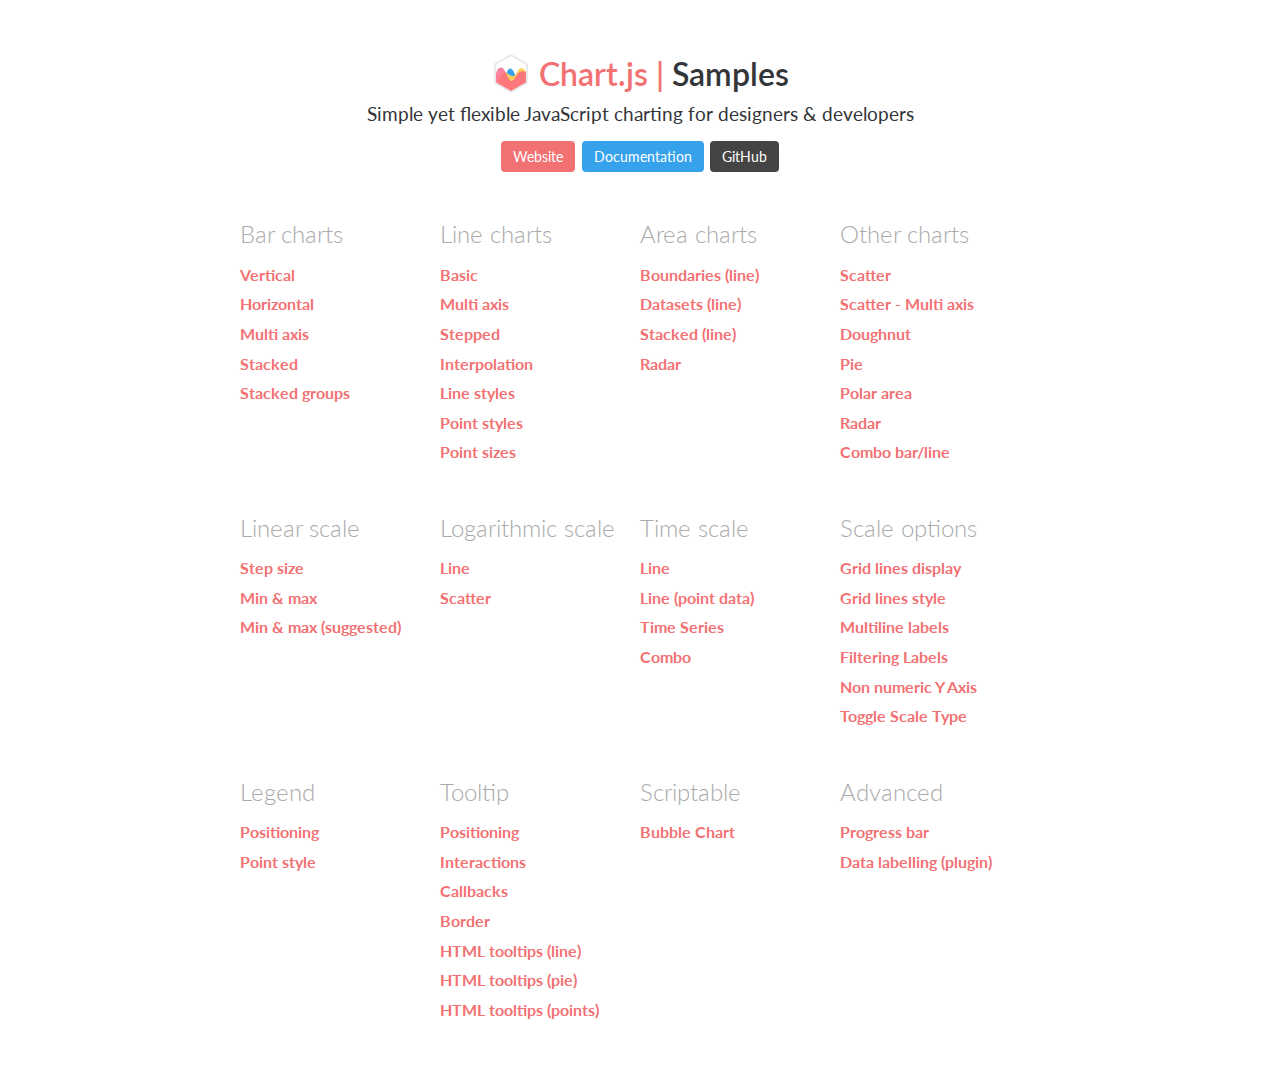
<file: sufee-admin-dashboard-master/vendors/chart.js/samples/index.html>
<!DOCTYPE html>
<html lang="en-US">
<head>
	<meta charset="utf-8">
	<meta http-equiv="X-UA-Compatible" content="IE=Edge">
	<meta name="viewport" content="width=device-width, initial-scale=1">
	<link rel="stylesheet" type="text/css" href="style.css">
	<link rel="icon" href="favicon.ico">
	<script src="samples.js"></script>
	<script src="utils.js"></script>
	<title>Chart.js samples</title>
</head>
<body>
	<div class="content">
		<div class="header">
			<div class="chartjs-title">Samples</div>
			<div class="chartjs-caption">Simple yet flexible JavaScript charting for designers &amp; developers</div>
			<div class="chartjs-links">
				<a class="btn btn-chartjs" href="http://www.chartjs.org">Website</a>
				<a class="btn btn-docs" href="http://www.chartjs.org/docs">Documentation</a>
				<a class="btn btn-gh" href="https://github.com/chartjs/Chart.js">GitHub</a>
			</div>
		</div>

		<div id="categories" class="samples-categories"></div>
	</div>

	<script>
		function createCategory(item) {
			var el = document.createElement('div');
			el.className = 'samples-category';
			el.innerHTML =
				'<div class="title">' + item.title + '</div>' +
				'<div class="items"></div>';
			return el;
		}

		function createEntry(item) {
			var el = document.createElement('div');
			el.className = 'samples-entry';
			el.innerHTML = '<a class="title" href="' + item.path + '">' + item.title + '</a>';
			return el;
		}

		var categories = document.getElementById('categories');
		Samples.items.forEach(function(item) {
			var category = createCategory(item);
			var children = category.getElementsByClassName('items')[0];

			(item.items || []).forEach(function(item2) {
				children.appendChild(createEntry(item2));
			});

			categories.appendChild(category);
		});
	</script>
</body>
</html>
</file>
<file: sufee-admin-dashboard-master/vendors/chart.js/samples/style.css>
@import url('https://maxcdn.bootstrapcdn.com/font-awesome/4.7.0/css/font-awesome.min.css');
@import url('https://fonts.googleapis.com/css?family=Lato:100,300,400,700,900');

body, html {
	color: #333538;
	font-family: 'Lato', sans-serif;
	line-height: 1.6;
	padding: 0;
	margin: 0;
}

a {
	color: #f27173;
	text-decoration: none;
}

a:hover {
	color: #e25f5f;
	text-decoration: underline;
}

.content {
	max-width: 800px;
	margin: auto;
	padding: 16px 32px;
}

.header {
	text-align: center;
	padding: 32px 0;
}

.wrapper {
	min-height: 400px;
	padding: 16px 0;
	position: relative;
}

.wrapper.col-2 {
	display: inline-block;
	min-height: 256px;
	width: 49%;
}

@media (max-width: 400px) {
	.wrapper.col-2 {
		width: 100%
	}
}

.wrapper canvas {
	-moz-user-select: none;
	-webkit-user-select: none;
	-ms-user-select: none;
}

.toolbar {
	display: flex;
}

.toolbar > * {
	margin: 0 8px 0 0;
}

.btn {
	background-color: #aaa;
	border-radius: 4px;
	color: white;
	padding: 0.25rem 0.75rem;
}

.btn .fa {
	font-size: 1rem;
}

.btn:hover {
	background-color: #888;
	color: white;
	text-decoration: none;
}

.btn-chartjs { background-color: #f27173; }
.btn-chartjs:hover { background-color: #e25f5f; }
.btn-docs:hover { background-color: #2793db; }
.btn-docs { background-color: #36A2EB; }
.btn-docs:hover { background-color: #2793db; }
.btn-gh { background-color: #444; }
.btn-gh:hover { background-color: #333; }

.btn-on {
	border-style: inset;
}

.chartjs-title {
	font-size: 2rem;
	font-weight: 600;
	white-space: nowrap;
}

.chartjs-title::before {
	background-image: url(logo.svg);
	background-position: left center;
	background-repeat: no-repeat;
	background-size: 40px;
	content: 'Chart.js | ';
	color: #f27173;
	font-weight: 600;
	padding-left: 48px;
}

.chartjs-caption {
	font-size: 1.2rem;
}

.chartjs-links {
	display: flex;
	justify-content: center;
	padding: 8px 0;
}

.chartjs-links a {
	align-items: center;
	display: flex;
	font-size: 0.9rem;
	margin: 0.2rem;
}

.chartjs-links .fa:before {
	margin-right: 0.5em;
}

.samples-category {
	display: inline-block;
	margin-bottom: 32px;
	vertical-align: top;
	width: 25%;
}

.samples-category > .title {
	color: #aaa;
	font-weight: 300;
	font-size: 1.5rem;
}

.samples-category:hover > .title {
	color: black;
}

.samples-category > .items {
	padding: 8px 0;
}

.samples-entry {
	padding: 0 0 4px 0;
}

.samples-entry > .title {
	font-weight: 700;
}

@media (max-width: 640px) {
	.samples-category { width: 33%; }
}

@media (max-width: 512px) {
	.samples-category { width: 50%; }
}

@media (max-width: 420px) {
	.chartjs-caption { font-size: 1.05rem; }
	.chartjs-title::before { content: ''; }
	.chartjs-links a { flex-direction: column; }
	.chartjs-links .fa { margin: 0 }
	.samples-category { width: 100%; }
}

.analyser table {
	color: #333;
	font-size: 0.9rem;
	margin: 8px 0;
	width: 100%
}

.analyser th {
	background-color: #f0f0f0;
	padding: 2px;
}

.analyser td {
	padding: 2px;
	text-align: center;
}
</file>
